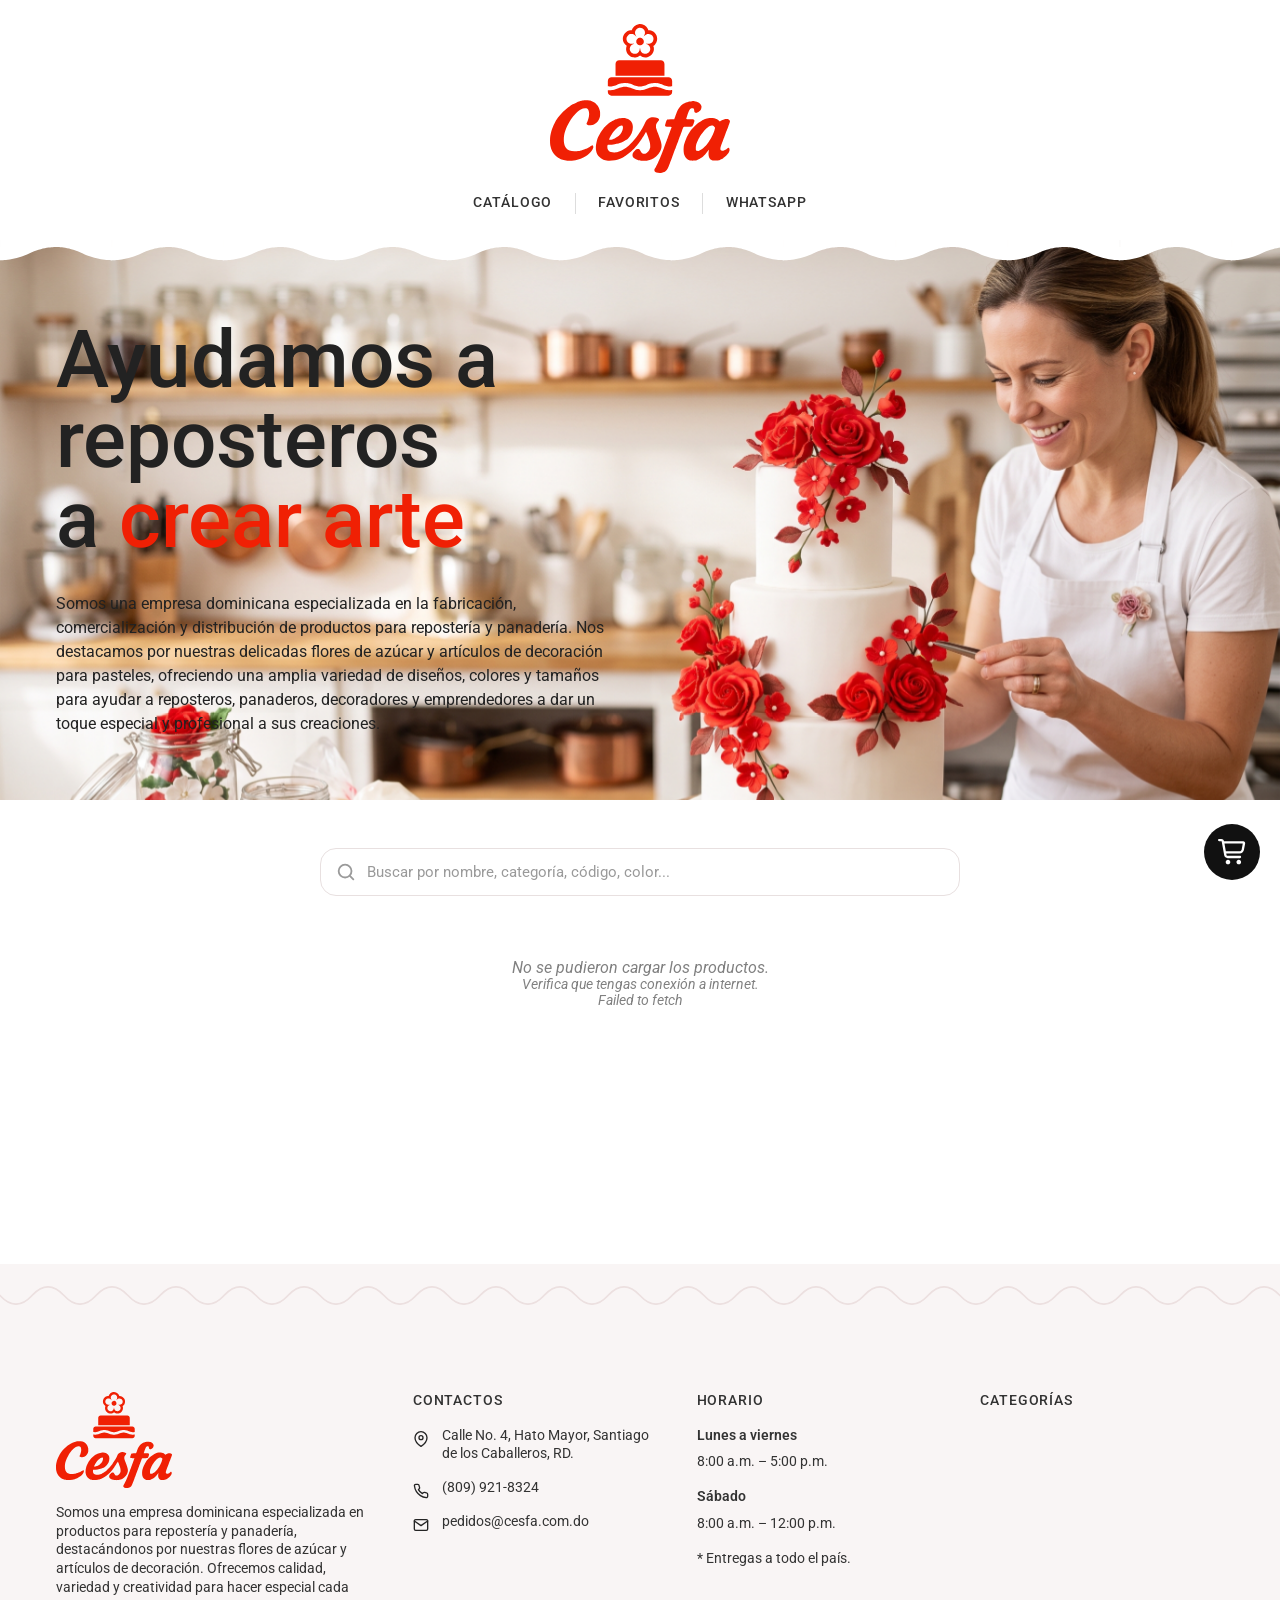
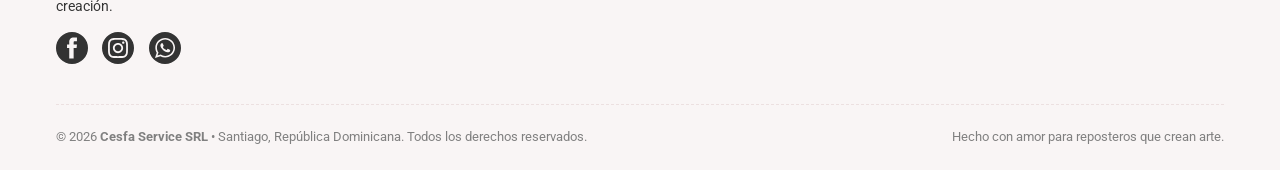
<file: index.html>
<!DOCTYPE html>
<html lang="es">
<head>
  <!-- Codificación -->
  <meta charset="UTF-8">

  <!-- Responsive -->
  <meta name="viewport" content="width=device-width, initial-scale=1.0">

  <!-- Información básica -->
  <title>Cesfa</title>
  <meta name="description" content="Somos una empresa dominicana especializada en productos para repostería y panadería, destacándonos por nuestras flores de azúcar y artículos de decoración. Ofrecemos calidad, variedad y creatividad para hacer especial cada creación.">
  <meta name="author" content="Cesfa">

  <!-- SEO -->
  <meta name="robots" content="index, follow">
  <meta name="keywords" content="productos, catálogo, tienda, servicios">

  <!-- Favicon -->
  <link rel="icon" type="image/svg+xml" href="sources/icons/favicon.svg">

  <!-- Color del navegador en móviles -->
  <meta name="theme-color" content="#f02004">

  <!-- Canonical -->
  <link rel="canonical" href="https://www.cesfa.com.do/">

  <!-- Preconexiones -->
  <link rel="preconnect" href="https://fonts.googleapis.com">

  <!-- CSS -->
  <link rel="stylesheet" href="sources/css/reset.css">
  <link rel="stylesheet" href="sources/css/header.css">
  <link rel="stylesheet" href="sources/css/banner.css">
  <link rel="stylesheet" href="sources/css/main.css">
  <link rel="stylesheet" href="sources/css/categories.css">
  <link rel="stylesheet" href="sources/css/search.css">
  <link rel="stylesheet" href="sources/css/like.css">
  <link rel="stylesheet" href="sources/css/confirm.css">
  <link rel="stylesheet" href="sources/css/cart.css">
  <link rel="stylesheet" href="sources/css/footer.css">

  <!-- JavaScript -->
  <script src="sources/js/header.js" defer></script>
  <script src="sources/js/banner.js" defer></script>
  <script src="sources/js/confirm.js" defer></script>
  <script src="sources/js/search.js" defer></script>
  <script src="sources/js/products.js" defer></script>
  <script src="sources/js/cart.js" defer></script>
  <script src="sources/js/index.js" defer></script>
</head>

<body>
  <header id="menu">
    <img src="sources/icons/logo.svg" alt="Logo">
    <menu>
      <li><a href="index.html">CATÁLOGO</a></li>
      <li><a href="sources/favorites.html">FAVORITOS</a></li>
      <li><a href="https://wa.me/18099218324" target="_blank" rel="noopener noreferrer">WHATSAPP</a></li>
    </menu>
  </header>
  <header id="banner">
    <div class="filled_wave"></div>
    <div class="container">
      <h1>Ayudamos a <br>reposteros <br>a <span class="highlight">crear arte</span></h1>
      <p class="full-text">Somos una empresa dominicana especializada en la fabricación, comercialización y distribución de productos para repostería y panadería. Nos destacamos por nuestras delicadas flores de azúcar y artículos de decoración para pasteles, ofreciendo una amplia variedad de diseños, colores y tamaños para ayudar a reposteros, panaderos, decoradores y emprendedores a dar un toque especial y profesional a sus creaciones.</p>
      <p class="minimal-text">Somos una empresa dominicana especializada en productos para repostería y panadería, destacándonos por nuestras flores de azúcar y artículos de decoración. Ofrecemos calidad, variedad y creatividad para hacer especial cada creación.</p>
    </div>
  </header>
  <section class="cesfa-search" role="search" aria-label="Buscar productos">
    <div class="cesfa-search__wrap">
      <label for="cesfa-search" class="sr-only">Buscar productos</label>
      <div class="cesfa-search__field">
        <span class="cesfa-search__icon" aria-hidden="true"><svg xmlns="http://www.w3.org/2000/svg" viewBox="0 0 24 24" width="22" height="22" fill="none" stroke="currentColor" stroke-width="2" stroke-linecap="round" stroke-linejoin="round" aria-hidden="true"><circle cx="11" cy="11" r="7"/><path d="m20 20-3.5-3.5"/></svg></span>
        <input id="cesfa-search" class="cesfa-search__input" type="search" placeholder="Buscar por nombre, categoría, código, color..." autocomplete="off" aria-label="Buscar productos">
        <button id="cesfa-search-clear" class="cesfa-search__clear" type="button" aria-label="Limpiar búsqueda" hidden>×</button>
      </div>
    </div>
    <p id="cesfa-search-count" class="cesfa-search__count" aria-live="polite" hidden></p>
  </section>
  <main>
    <!-- Contenido dinámico desde data/products.csv -->
  </main>
  <footer class="site-footer">
    <div class="wave"></div>
    <div class="container">
      <div class="footer-grid">
        <div class="footer-brand">
          <img src="sources/icons/logo.svg" alt="Cesfa Service" class="footer-brand_logo">
          <p>Somos una empresa dominicana especializada en productos para repostería y panadería, destacándonos por nuestras flores de azúcar y artículos de decoración. Ofrecemos calidad, variedad y creatividad para hacer especial cada creación.</p>
          <div class="footer-social">
            <a href="https://www.facebook.com/profile.php?id=100069526093519" target="_blank" rel="noopener"><img src="sources/icons/contacts/facebook.svg" alt="Facebook"></a>
            <a href="https://www.instagram.com/cesfaservice/" target="_blank" rel="noopener"><img src="sources/icons/contacts/instagram.svg" alt="Instagram"></a>
            <a href="https://wa.me/18099218324" target="_blank" rel="noopener noreferrer"><img src="sources/icons/contacts/whatsapp.svg" alt="WhatsApp"></a>
          </div>
        </div>

        <div class="footer-col footer-contacts">
          <h3 class="footer-heading">CONTACTOS</h3>
          <ul>
            <li>
              <a href="https://www.google.com/maps/place/Cesfa+Service/@19.4286801,-70.6715536,17z/data=!4m6!3m5!1s0x8eb1cf0586523a4d:0x229f1e89bc37322a!8m2!3d19.4287296!4d-70.668963!16s%2Fg%2F11pz2zh_2p?entry=ttu" target="_blank" rel="noopener">
                <img src="sources/icons/contacts/outline/address.svg" alt="Dirección">
                Calle No. 4, Hato Mayor, Santiago de los Caballeros, RD.
              </a>
            </li>
            <li>
              <a href="tel:+18099218324">
                <img src="sources/icons/contacts/outline/phone.svg" alt="Número de teléfono">
                (809) 921-8324
              </a>
            </li>
            <li>
              <a href="mailto:pedidos@cesfa.com.do">
                <img src="sources/icons/contacts/outline/email.svg" alt="Correo electrónico">
                pedidos@cesfa.com.do
              </a>
            </li>
          </ul>
        </div>

        <div class="footer-col footer-hours">
          <h3 class="footer-heading">HORARIO</h3>
          <dl>
            <dt>Lunes a viernes</dt>
            <dd>8:00 a.m. – 5:00 p.m.</dd>
            <dt>Sábado</dt>
            <dd>8:00 a.m. – 12:00 p.m.</dd>
          </dl>
          <p>* Entregas a todo el país.</p>
        </div>

        <div class="footer-col">
          <h3 class="footer-heading">CATEGORÍAS</h3>
          <ul id="footerCategories">
            <!-- Cesfa renderiza aquí las categorías desde sources/js/data.js -->
          </ul>
        </div>
      </div>

      <div class="footer-bottom">
        <span>© 2026 <strong>Cesfa Service SRL</strong> • Santiago, República Dominicana. Todos los derechos reservados.</span>
        <span>Hecho con amor para reposteros que crean arte.</span>
      </div>
    </div>
  </footer>
</body>
</html>
</file>
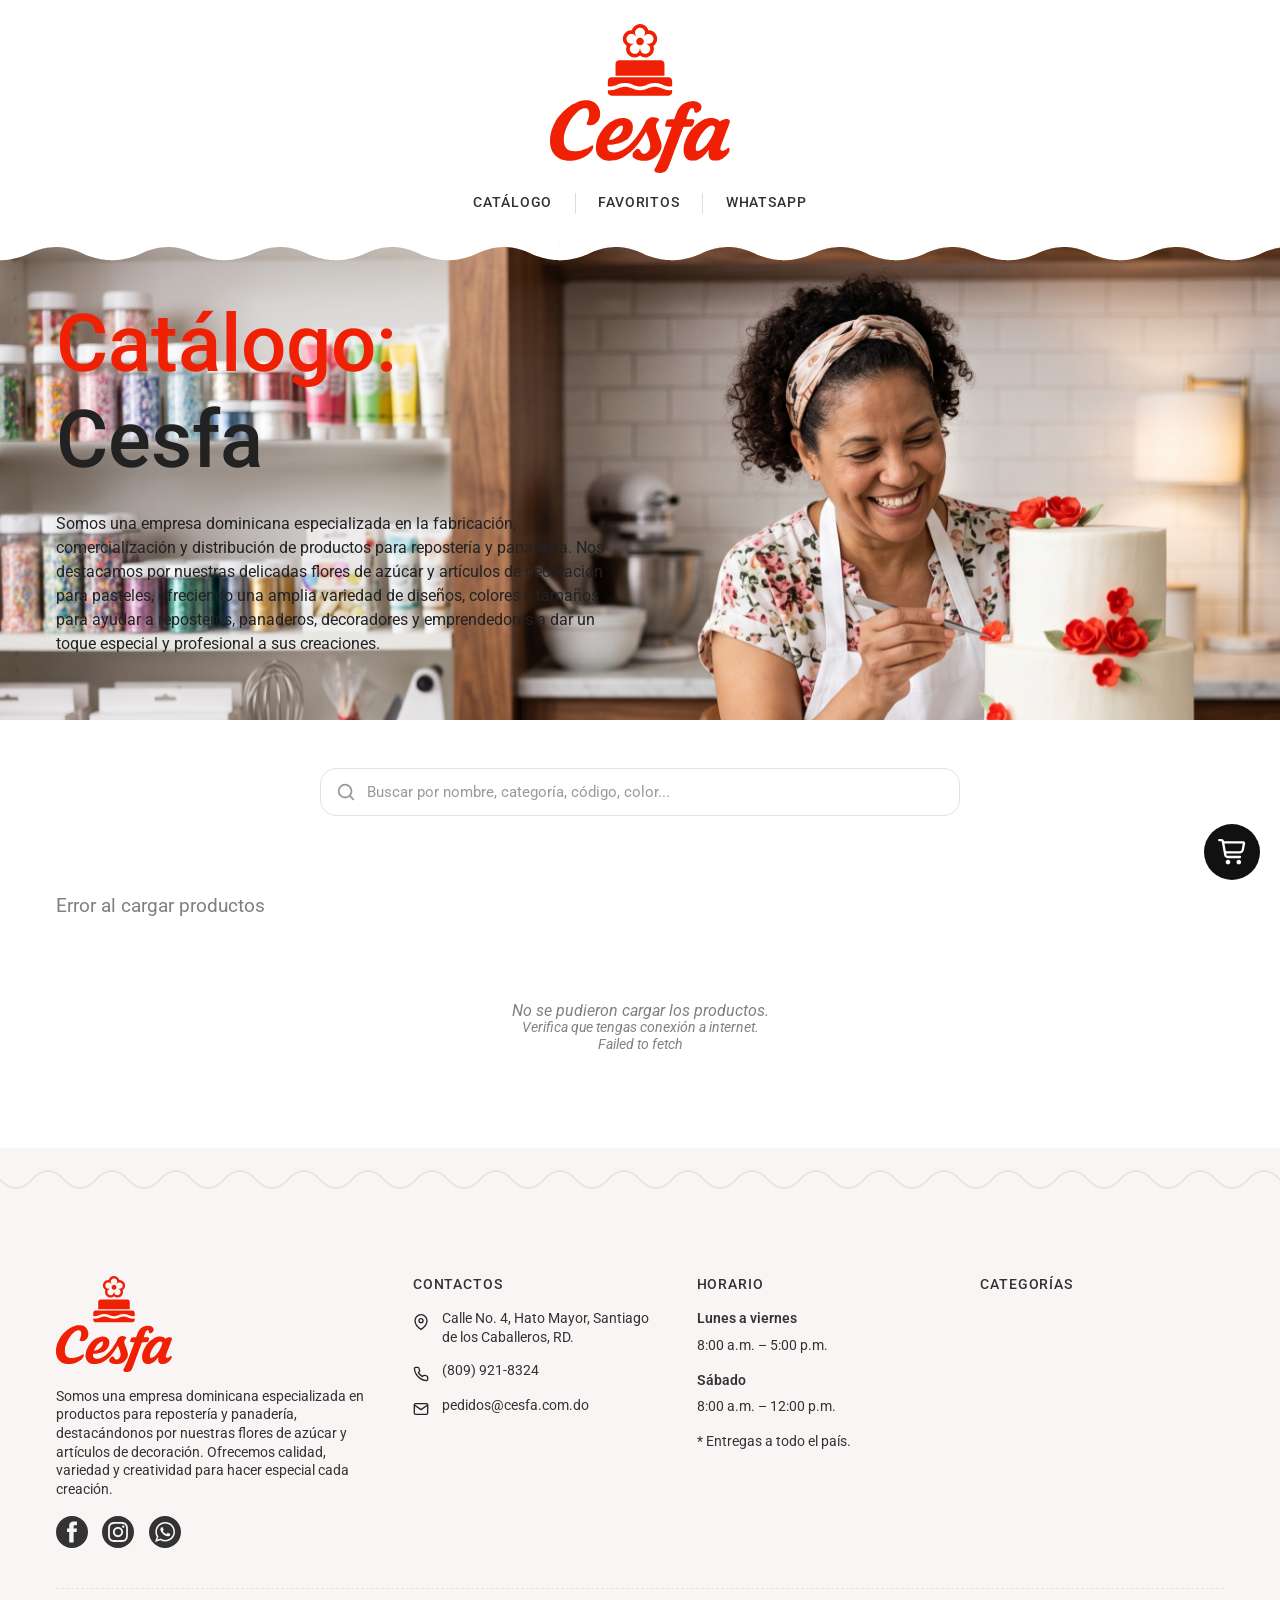
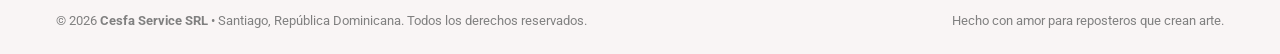
<file: sources/catalog.html>
<!DOCTYPE html>
<html lang="es">
<head>
  <!-- Codificación -->
  <meta charset="UTF-8">

  <!-- Responsive -->
  <meta name="viewport" content="width=device-width, initial-scale=1.0">

  <!-- Información básica -->
  <title>Cesfa</title>
  <meta name="description" content="Somos una empresa dominicana especializada en productos para repostería y panadería, destacándonos por nuestras flores de azúcar y artículos de decoración. Ofrecemos calidad, variedad y creatividad para hacer especial cada creación.">
  <meta name="author" content="Cesfa">

  <!-- SEO -->
  <meta name="robots" content="index, follow">
  <meta name="keywords" content="productos, catálogo, tienda, servicios">

  <!-- Favicon -->
  <link rel="icon" type="image/svg+xml" href="icons/favicon.svg">

  <!-- Color del navegador en móviles -->
  <meta name="theme-color" content="#f02004">

  <!-- Canonical -->
  <link rel="canonical" href="https://www.cesfa.com.do/">

  <!-- Preconexiones -->
  <link rel="preconnect" href="https://fonts.googleapis.com">

  <!-- CSS -->
  <link rel="stylesheet" href="css/reset.css">
  <link rel="stylesheet" href="css/header.css">
  <link rel="stylesheet" href="css/banner.css">
  <link rel="stylesheet" href="css/main.css">
  <link rel="stylesheet" href="css/catalog.css">
  <link rel="stylesheet" href="css/search.css">
  <link rel="stylesheet" href="css/like.css">
  <link rel="stylesheet" href="css/confirm.css">
  <link rel="stylesheet" href="css/cart.css">
  <link rel="stylesheet" href="css/footer.css">

  <!-- JavaScript -->
  <script src="js/header.js" defer></script>
  <script src="js/banner.js" defer></script>
  <script src="js/confirm.js" defer></script>
  <script src="js/search.js" defer></script>
  <script src="js/products.js" defer></script>
  <script src="js/cart.js" defer></script>
  <script src="js/catalog.js" defer></script>
</head>

<body>
  <header id="menu">
    <img src="icons/logo.svg" alt="Logo">
    <menu>
      <li><a href="../index.html">CATÁLOGO</a></li>
      <li><a href="favorites.html">FAVORITOS</a></li>
      <li><a href="https://wa.me/18099218324" target="_blank" rel="noopener noreferrer">WHATSAPP</a></li>
    </menu>
  </header>
  <header id="banner">
    <div class="filled_wave"></div>
    <div class="container">
      <h2 class="highlight">Catálogo:</h2>
      <h1>Cesfa</h1>
      <p class="full-text">Somos una empresa dominicana especializada en la fabricación, comercialización y distribución de productos para repostería y panadería. Nos destacamos por nuestras delicadas flores de azúcar y artículos de decoración para pasteles, ofreciendo una amplia variedad de diseños, colores y tamaños para ayudar a reposteros, panaderos, decoradores y emprendedores a dar un toque especial y profesional a sus creaciones.</p>
      <p class="minimal-text">Somos una empresa dominicana especializada en productos para repostería y panadería, destacándonos por nuestras flores de azúcar y artículos de decoración. Ofrecemos calidad, variedad y creatividad para hacer especial cada creación.</p>
    </div>
  </header>
  <section class="cesfa-search" role="search" aria-label="Buscar productos">
    <div class="cesfa-search__wrap">
      <label for="cesfa-search" class="sr-only">Buscar productos</label>
      <div class="cesfa-search__field">
        <span class="cesfa-search__icon" aria-hidden="true"><svg xmlns="http://www.w3.org/2000/svg" viewBox="0 0 24 24" width="22" height="22" fill="none" stroke="currentColor" stroke-width="2" stroke-linecap="round" stroke-linejoin="round" aria-hidden="true"><circle cx="11" cy="11" r="7"/><path d="m20 20-3.5-3.5"/></svg></span>
        <input id="cesfa-search" class="cesfa-search__input" type="search" placeholder="Buscar por nombre, categoría, código, color..." autocomplete="off" aria-label="Buscar productos">
        <button id="cesfa-search-clear" class="cesfa-search__clear" type="button" aria-label="Limpiar búsqueda" hidden>×</button>
      </div>
    </div>
    <p id="cesfa-search-count" class="cesfa-search__count" aria-live="polite" hidden></p>
  </section>
  <main>
    <p id="count">Cargando productos…</p>
    <ul>
      <!-- Productos cargados dinámicamente desde data/products.csv -->
    </ul>
    <p id="end">No hay más productos en esta colección.</p>
  </main>
  <footer class="site-footer">
    <div class="wave"></div>
    <div class="container">
      <div class="footer-grid">
        <div class="footer-brand">
          <img src="icons/logo.svg" alt="Cesfa Service" class="footer-brand_logo">
          <p>Somos una empresa dominicana especializada en productos para repostería y panadería, destacándonos por nuestras flores de azúcar y artículos de decoración. Ofrecemos calidad, variedad y creatividad para hacer especial cada creación.</p>
          <div class="footer-social">
            <a href="https://www.facebook.com/profile.php?id=100069526093519" target="_blank" rel="noopener"><img src="icons/contacts/facebook.svg" alt="Facebook"></a>
            <a href="https://www.instagram.com/cesfaservice/" target="_blank" rel="noopener"><img src="icons/contacts/instagram.svg" alt="Instagram"></a>
            <a href="https://wa.me/18099218324" target="_blank" rel="noopener noreferrer"><img src="icons/contacts/whatsapp.svg" alt="WhatsApp"></a>
          </div>
        </div>

        <div class="footer-col footer-contacts">
          <h3 class="footer-heading">CONTACTOS</h3>
          <ul>
            <li>
              <a href="https://www.google.com/maps/place/Cesfa+Service/@19.4286801,-70.6715536,17z/data=!4m6!3m5!1s0x8eb1cf0586523a4d:0x229f1e89bc37322a!8m2!3d19.4287296!4d-70.668963!16s%2Fg%2F11pz2zh_2p?entry=ttu" target="_blank" rel="noopener">
                <img src="icons/contacts/outline/address.svg" alt="Dirección">
                Calle No. 4, Hato Mayor, Santiago de los Caballeros, RD.
              </a>
            </li>
            <li>
              <a href="tel:+18099218324">
                <img src="icons/contacts/outline/phone.svg" alt="Número de teléfono">
                (809) 921-8324
              </a>
            </li>
            <li>
              <a href="mailto:pedidos@cesfa.com.do">
                <img src="icons/contacts/outline/email.svg" alt="Correo electrónico">
                pedidos@cesfa.com.do
              </a>
            </li>
          </ul>
        </div>

        <div class="footer-col footer-hours">
          <h3 class="footer-heading">HORARIO</h3>
          <dl>
            <dt>Lunes a viernes</dt>
            <dd>8:00 a.m. – 5:00 p.m.</dd>
            <dt>Sábado</dt>
            <dd>8:00 a.m. – 12:00 p.m.</dd>
          </dl>
          <p>* Entregas a todo el país.</p>
        </div>

        <div class="footer-col">
          <h3 class="footer-heading">CATEGORÍAS</h3>
          <ul id="footerCategories">
            <!-- Cesfa renderiza aquí las categorías desde js/data.js -->
          </ul>
        </div>
      </div>

      <div class="footer-bottom">
        <span>© 2026 <strong>Cesfa Service SRL</strong> • Santiago, República Dominicana. Todos los derechos reservados.</span>
        <span>Hecho con amor para reposteros que crean arte.</span>
      </div>
    </div>
  </footer>
</body>
</html>
</file>
<file: sources/css/header.css>
/* =====================================================
   #menu.css — Logo y Menú Centralizados
   ===================================================== */

body {
  margin-top: 15rem;
}

#menu {
  position: absolute;
  top: 0;
  left: 0;
  right: 0;
  width: 100%;
  display: flex;
  flex-direction: column;
  align-items: center;
  justify-content: center;
  gap: 1.25rem;
  padding: 1.5rem 1rem 1rem 1rem;
  text-align: center;
  background-color: #fff;
  z-index: 100;
  transition: padding 0.25s ease, box-shadow 0.25s ease;
}

/* Logo centrado */
#menu > img,
#menu .logo,
#menu [alt="Logo"] {
  display: block;
  margin-left: auto;
  margin-right: auto;
  max-width: 180px;
  width: 100%;
  height: auto;
  object-fit: contain;
  transition: opacity 0.2s ease;
}

/* Menú centralizado */
#menu menu,
#menu nav,
#menu ul {
  display: flex;
  flex-wrap: wrap;
  align-items: center;
  justify-content: center;
  width: 100%;
  gap: 0;
}

#menu menu li,
#menu nav li {
  display: flex;
  align-items: center;
  justify-content: center;
}

/* Separador con borde entre items del menú (no |) */
#menu menu li + li,
#menu nav li + li {
  border-left: 1px solid #ddd;
}

#menu menu a,
#menu nav a {
  display: inline-block;
  padding: 0.2rem 1.4rem;
  font-family: 'Roboto', sans-serif;
  font-size: 0.9rem;
  font-weight: 500;
  letter-spacing: 0.06em;
  text-transform: uppercase;
  color: #333;
  border-radius: 0;
  transition: color 0.2s ease;
}

#menu menu a:hover,
#menu nav a:hover {
  color: #f02004;
  background: none;
  background-color: transparent;
}

#menu menu a:active,
#menu nav a:active {
  color: #f02004;
}

#menu menu a.active,
#menu nav a.active {
  color: #f02004;
  font-weight: 700;
}

/* =====================================================
   #menu fijo — solo menú visible al hacer scroll
   Se activa vía JS con la clase .is-compact
   ===================================================== */

#menu.is-compact {
  position: fixed;
  top: 0;
  left: 0;
  right: 0;
  z-index: 1000;
  gap: 0;
  padding-top: 0.65rem;
  padding-bottom: 0.65rem;
  background-color: #fff;
  box-shadow: 0 2px 25px rgba(0, 0, 0, 0.08);
  border-bottom: 1px solid #eee;
}

/* Oculta el logo en estado compacto */
#menu.is-compact > img,
#menu.is-compact .logo,
#menu.is-compact [alt="Logo"] {
  display: none !important;
}

/* Compensa el salto del contenido cuando el #menu queda fijo */
body.has-#menu-fixed {
  padding-top: 195px;
}

/* =====================================================
   Mobile — separación entre items más comprimida
   ===================================================== */
@media (max-width: 640px) {
  #menu menu a,
  #menu nav a {
    padding: 0.2rem 0.65rem;
    letter-spacing: 0.04em;
  }
}
</file>
<file: sources/css/banner.css>
#banner {
    background-color: #f9f5f5;
    text-align: center;
    width: 100%;
    min-height: 25rem;
    overflow: hidden;
    margin-bottom: 3rem;
    background-size: cover;
    background-position: center center;
    background-repeat: no-repeat;
    position: relative;
    isolation: isolate;
    display: flex;
    align-items: center;
}

/* Capas de fondo para rotación suave */
#banner .banner-bg {
    position: absolute;
    inset: 0;
    background-size: cover;
    background-position: center center;
    background-repeat: no-repeat;
    opacity: 0;
    transition: opacity 1.4s ease-in-out;
    will-change: opacity, background-position;
    z-index: 0;
    pointer-events: none;
}

#banner .banner-bg.is-visible {
    opacity: 1;
}

#banner::before {
    content: "";
    position: absolute;
    inset: 0;
    /* Alpha dinámico: 85% en móvil (~320px) → 0% en desktop (≥1200px) */
    /* #f9f5f5 = rgb(249 245 245). El 2º stop usa alpha variable con el ancho */
    --banner-alpha: clamp(0, calc((1200px - 100vw) / 1035px), 0.85);
    background: linear-gradient(
        45deg,
        #f9f5f5 20%,
        rgb(249 245 245 / var(--banner-alpha))
    );
    z-index: 1;
    pointer-events: none;
}

#banner .filled_wave {
    position: absolute;
    top: 0;
    background-image: url('../bg/wave_02.svg');
    background-repeat: repeat-x;
    background-size: 7rem;
    z-index: 10;
    width: 100%;
    height: 1.5rem;
}

#banner > div,
#banner .banner-content {
    position: relative;
    z-index: 2;
}

#banner .banner-content {
    padding-top: 4rem;
}

#banner > div > * {
    text-align: left;
    opacity: 1;
}

#banner h3 {
    font-weight: 100;
    font-size: 1.5rem;
    margin-top: 2rem;
    color: #f02004;
}

#banner h1, #banner h2 {
    font-size: 5rem;
    font-weight: 500;
    margin-top: 1rem;
    margin-bottom: 2rem;
    max-width: 40rem;
    line-height: 1;
}

#banner h2 {
    margin: 0;
    padding: 0;
}

#banner .highlight {
    color: #f02004;
}

#banner p {
    max-width: 35rem;
    line-height: 1.5;
    margin-bottom: 2rem;
}

#banner .minimal-text {
    display: none;
}

@media (max-width: 640px) {
    #banner {
        margin-bottom: 1rem;
    }

    #banner h1, #banner h2 {
        font-size: 3rem;
    }
    
    #banner .minimal-text {
        display: block;
    }
    
    #banner .full-text {
        display: none;
    }
}

@media (prefers-reduced-motion: reduce) {
    #banner .banner-bg {
        transition: none;
    }
}
</file>
<file: sources/css/main.css>
main {
    padding: 5rem 1rem;
    height: auto;
    min-height: 20rem;
}

@media (max-width: 640px) {
    main {
        padding: 3rem 1rem 4rem 1rem;
    }
}

.btn {
    background-color: #f9f5f5;
    display: inline-flex;
    align-items: center;
    justify-content: center;
    gap: 0.45rem;
    font-size: 0.9rem;
    font-weight: 500;
    letter-spacing: 0.06em;
    color: #333;
    padding: 1rem;
    border-radius: 0.5rem;
    margin-top: 2rem;
    transition: background 0.2s ease, color 0.2s ease;
}

.btn:hover { 
    background-color: #f02004;
    color: #fff;
}

.btn svg {
    width: 1.3em;
    height: 1.3em;
    flex-shrink: 0;
}

/* =====================================================
   Placeholder HTML/CSS — mantiene tamaño del contenedor fijo
   aunque cambie el tamaño del texto interno
   ===================================================== */
.product .image .img-placeholder {
    width: 100%;
    height: 100%;
    display: flex;
    flex-direction: column;
    align-items: center;
    justify-content: center;
    gap: 0.35rem;
    background-color: #f9f5f5;
    text-align: center;
    padding: 1rem;
    box-sizing: border-box;
    flex-shrink: 0;
}

.product .image .img-placeholder .ph-label {
    font-family: 'Roboto', sans-serif;
    font-size: 1.25rem;
    font-weight: 400;
    color: #b3b3b3;
    line-height: 1.2;
}

.product .image .img-placeholder .ph-sku {
    font-family: 'Roboto', sans-serif;
    font-size: 1.25rem;
    font-weight: 600;
    color: #808080;
    line-height: 1.2;
    word-break: break-all;
}

/* =====================================================
   Mensajes de estado unificados — listas vacías, fin de lista, errores
   Mismo estilo que #end (italic) según requerimiento
   ===================================================== */
.cesfa-status,
#end {
  font-size: 1rem;
  font-style: italic;
  color: #808080;
  text-align: center;
}
#end {
  margin-top: 3rem;
}
.cesfa-status {
  margin-top: 3rem;
  padding: 1rem 1rem;
  grid-column: 1 / -1;
}
.cesfa-status--error {
  color: #808080;
}
</file>
<file: sources/css/categories.css>
main {
  padding: 0;
  max-width: none;
}

main > section {
  padding: 4rem 0 8rem 0;
}

main > section:nth-child(even) {
  background-color: #f9f5f5;
  background-image: url('../bg/wave_03.svg');
  background-size: 7rem;
}

main > section:nth-child(even) .image {
  background-color: #fff;
}

main > section:nth-child(even) .fav-btn {
  background: #f9f5f5;
  background-color: #f9f5f5;
}

main > section:nth-child(even) .product .image .img-placeholder {
  background-color: #fff;
}

.product .tag.package {
  background-color: #f9f5f5;
  border: 1px solid #111;
  border-radius: 0.3rem;
  color: #111;
  font-weight: 700;
  padding: 0.25rem 0.5rem;
  white-space: nowrap;
}

.product .price-old-group {
  display: inline-flex;
  align-items: baseline;
  gap: 0.45rem;
  white-space: nowrap;
  flex-wrap: nowrap;
}

section .category {
  font-size: 2.5rem;
  font-weight: 300;
  padding: 1rem;
}

/* Grid contenedor */
main ul {
  display: flex;
  gap: 1rem;
  padding: 1rem;
  margin-top: 1rem;
  align-items: stretch;
  overflow: auto;
  /* Chrome, Edge, Safari */
  scrollbar-width: none;
  /* Firefox */
  -ms-overflow-style: none;
}

main ul::-webkit-scrollbar {
  display: none;
}

/* Imagen */
.product .image {
  width: 20rem;
  aspect-ratio: 1;
  background-color: #f9f5f5;
  padding: 1rem;
  border-radius: 1rem;
  overflow: hidden;
  position: relative;
}

.product .image img {
  width: 100%;
  height: 100%;
  object-fit: cover;
  object-position: center;
  transition: transform 0.3s ease;
}

main ul > li.product > article:hover .image img,
.product .image:hover img {
  transform: scale(1.05);
}

/* =====================================================
   Categoría — header con título y botón Ver categoría
   ===================================================== */

.category-header {
  display: flex;
  flex-direction: column;
  align-items: center;
  justify-content: space-between;
  padding: 0 1rem;
  flex-wrap: wrap;
}

.btn-category {
  background-color: #f02004;
  display: inline-flex;
  font-size: 0.9rem;
  font-weight: 500;
  letter-spacing: 0.06em;
  color: #fff;
  padding: 1rem;
  margin: 1rem;
  margin-top: 0.5rem;
  border-radius: 0.5rem;
  transition: background 0.2s ease, color 0.2s ease;
}

.btn-category:hover {
  background: #333;
}

/* =====================================================
   Ver más — último cuadro de cada categoría
   ===================================================== */
.product.ver-mas a {
  display: block;
  width: 100%;
  height: 100%;
  text-decoration: none;
  color: inherit;
}

.image.ver-mas-box {
  display: flex;
  align-items: center;
  justify-content: center;
  background: #f9f5f5;
  transition: background 0.2s ease, color 0.2s ease;
}

.product.ver-mas {
  font-size: 1.2rem;
  font-weight: 500;
  letter-spacing: 0.03em;
  color: #808080;
}

.ver-mas-text {
  display: inline-flex;
  align-items: center;
  justify-content: center;
  gap: 0.4rem;
}

.ver-mas-text svg {
  width: 1.1em;
  height: 1.1em;
  flex-shrink: 0;
}

.product.ver-mas:hover .image.ver-mas-box {
  background: #f02004;
  color: #fff;
}

/* =====================================================
   Responsive
   ===================================================== */

/* Móvil: 1 columna */
@media (max-width: 640px) {
  main ul {
    gap: 0.7rem;
  }
  
  main > section {
    padding: 2rem 0 4rem 0;
  }

  .product .image {
    width: 15rem;
  }

  .category-header {
    align-items: start;
  }
}
</file>
<file: sources/css/search.css>
/* =====================================================
   search.css — Barra de búsqueda debajo del banner
   Normaliza acentos/mayúsculas y filtra por palabras
   ===================================================== */

.cesfa-search {
  width: 100%;
  max-width: 1200px;
  margin: 0 auto;
  padding: 0 1rem 0 1rem;
  /* queda justo debajo del banner; banner ya trae margin-bottom */
}

.cesfa-search.is-empty {
  padding-bottom: 10rem;
}

.cesfa-search__wrap {
  display: flex;
  align-items: center;
  gap: 0;
  max-width: 640px;
  margin: 0 auto;
}

.cesfa-search__field {
  position: relative;
  flex: 1;
  display: flex;
  align-items: center;
  background: #fff;
  border: 1.5px solid #e8e0e0;
  border-radius: 1rem;
  padding: 0 0.5rem 0 0.9rem;
  height: 3rem;
  transition: border-color .2s ease;
}

.cesfa-search__field:focus-within {
  border-color: #f02004;
}

.cesfa-search__icon {
  flex-shrink: 0;
  width: 22px;
  height: 22px;
  color: #9a9a9a;
  pointer-events: none;
}

.cesfa-search__field:focus-within .cesfa-search__icon {
  color: #f02004;
}

.cesfa-search__input {
  flex: 1;
  min-width: 0;
  border: none;
  outline: none;
  background: transparent;
  padding: 0.85rem 0.6rem;
  font-family: 'Roboto', system-ui, sans-serif;
  font-size: 0.95rem;
  font-weight: 400;
  color: #222;
  -webkit-user-select: text;
  user-select: text;
}

.cesfa-search__input::placeholder {
  color: #9a9a9a;
}

/* Quitar X nativa de type=search en WebKit */
.cesfa-search__input::-webkit-search-decoration,
.cesfa-search__input::-webkit-search-cancel-button,
.cesfa-search__input::-webkit-search-results-button,
.cesfa-search__input::-webkit-search-results-decoration {
  -webkit-appearance: none;
  appearance: none;
  display: none;
}

.cesfa-search__clear {
  flex-shrink: 0;
  display: inline-flex;
  align-items: center;
  justify-content: center;
  width: 2rem;
  height: 2rem;
  border-radius: 0.5rem;
  background: #f5f0f0;
  color: #6b6b6b;
  font-size: 1.25rem;
  line-height: 1;
  transition: background .15s ease, color .15s ease, opacity .15s ease, transform .15s ease;
}

.cesfa-search__clear:hover {
  background: #f02004;
  color: #fff;
}

.cesfa-search__clear:active {
  transform: scale(.92);
}

.cesfa-search__clear[hidden] {
  display: none !important;
}

/* Contador / feedback */
.cesfa-search__count {
  max-width: 640px;
  margin: 0.7rem auto 0 auto;
  font-family: 'Roboto', system-ui, sans-serif;
  font-size: 0.88rem;
  font-style: italic;
  color: #808080;
  text-align: center;
  line-height: 1.35;
  min-height: 1.2em;
}

.cesfa-search__count[hidden] {
  display: none !important;
}

.cesfa-search__count strong {
  font-style: normal;
  font-weight: 600;
  color: #313131;
}

/* Accesibilidad: label visualmente oculto */
.cesfa-search .sr-only {
  position: absolute;
  width: 1px;
  height: 1px;
  padding: 0;
  margin: -1px;
  overflow: hidden;
  clip: rect(0,0,0,0);
  white-space: nowrap;
  border: 0;
}

/* Resultados de búsqueda en index.html (grid tipo catálogo) */
#cesfa-search-results {
  width: 100%;
  max-width: 1200px;
  margin: 5rem auto 0 auto;
  padding: 0.5rem 1rem 3rem 1rem;
  box-sizing: border-box;
}

#cesfa-search-results[hidden],
main[hidden] {
  display: none !important;
}

#cesfa-search-results .cesfa-search__count {
  margin-bottom: 1.5rem;
}

/* Grid de resultados (reusa estilos de catálogo pero aislado) */
.cesfa-search__grid {
  display: grid;
  grid-template-columns: repeat(3, 1fr);
  gap: 1.5rem;
  align-items: stretch;
  list-style: none;
  padding: 0;
  margin: 0;
}

.cesfa-search__grid > li.product > article {
  position: relative;
  display: flex;
  flex-direction: column;
  height: 100%;
}

/* Asegurar que las tarjetas de resultados en index tengan estilo completo tipo catálogo */
#cesfa-search-results .product .image {
  width: 100%;
  aspect-ratio: 1;
  background-color: #f9f5f5;
  padding: 1rem;
  border-radius: 1rem;
  overflow: hidden;
  position: relative;
}

#cesfa-search-results .product .image img {
  width: 100%;
  height: 100%;
  object-fit: cover;
  object-position: center;
  transition: transform 0.3s ease;
}

#cesfa-search-results .product > article:hover .image img,
#cesfa-search-results .product .image:hover img {
  transform: scale(1.05);
}

#cesfa-search-results .product .content {
  display: flex;
  flex-direction: column;
  gap: 0.5rem;
  padding: 1rem 1.1rem 2rem;
  flex: 1;
}

#cesfa-search-results .product .title {
  font-size: 1.3rem;
  font-weight: 400;
  color: #313131;
}

#cesfa-search-results .product h4 {
  display: flex;
  flex-wrap: wrap;
  align-items: baseline;
  gap: 0;
}

#cesfa-search-results .product h4 span:not(:last-child) {
  padding-right: 0.7rem;
  margin-right: 0.7rem;
  border-right: 1px solid #b3b3b3;
}

#cesfa-search-results .product .sku {
  font-size: 1rem;
  font-weight: 600;
  color: #f02004;
  white-space: nowrap;
}

#cesfa-search-results .product .tag {
  font-size: 1rem;
  font-weight: 400;
  color: #808080;
  white-space: nowrap;
}

#cesfa-search-results .product .tag.package {
  background-color: #f9f5f5;
  border: 1px solid #111;
  border-radius: 0.3rem;
  color: #111;
  font-weight: 700;
  padding: 0.25rem 0.5rem;
}

#cesfa-search-results .product h4 span {
  white-space: nowrap;
}

#cesfa-search-results .product h4 span.tag.package:not(:last-child) {
  border-right: none;
}

#cesfa-search-results .product .price {
  display: flex;
  align-items: baseline;
  flex-wrap: wrap;
  gap: 0.45rem;
  margin-top: 0.45rem;
}

#cesfa-search-results .product .price-new {
  font-size: 1.5rem;
  font-weight: 400;
  color: #313131;
  line-height: 1.2;
}

#cesfa-search-results .product .price-old {
  font-size: 1rem;
  font-weight: 400;
  color: #808080;
  text-decoration: line-through;
  line-height: 1.2;
}

#cesfa-search-results .product .price-discount {
  font-size: 1rem;
  font-weight: 400;
  color: #f02004;
  line-height: 1.2;
}

#cesfa-search-results .product .price-old-group {
  display: inline-flex;
  align-items: baseline;
  gap: 0.45rem;
  white-space: nowrap;
  flex-wrap: nowrap;
}

#cesfa-search-results .product-meta-row {
  display: flex;
  align-items: flex-end;
  justify-content: space-between;
  gap: 0.8rem;
}

#cesfa-search-results .product-meta-left {
  flex: 1;
  min-width: 0;
}

/* Reusa .product .image etc. ya definidos; asegurar que el grid usa mismos estilos */

@media (max-width: 1024px) {
  .cesfa-search__grid {
    grid-template-columns: repeat(2, 1fr);
    gap: 1.25rem;
  }
}

@media (max-width: 640px) {
  .cesfa-search {
    padding: 0 1rem 1rem 1rem;
  }
  .cesfa-search.is-empty {
    padding-bottom: 10rem;
  }
  .cesfa-search__input {
    padding: 0.75rem 0.5rem;
    font-size: 0.92rem;
  }
  .cesfa-search__grid {
    grid-template-columns: 1fr;
    gap: 1rem;
  }
}
</file>
<file: sources/css/like.css>
/* =====================================================
   Botón favorito — corazón arriba derecha
   Usa sources/icons/favorite/outline.svg (inactivo) y filled.svg (activo)
   ===================================================== */
.product {
    position: relative;
    cursor: pointer;
}

.fav-btn {
    position: absolute;
    top: 1rem;
    right: 1rem;
    width: 2.5rem;
    height: 2.5rem;
    display: inline-flex;
    align-items: center;
    justify-content: center;
    border-radius: 50%;
    background: rgba(255,255,255,0.96);
    color: #bababa;
    border: none;
    transition: background 0.2s ease, color 0.2s ease, transform 0.15s ease, opacity 0.2s ease, visibility 0.2s ease;
    z-index: 2;
    flex-shrink: 0;
    /* Por defecto oculto cuando está inactivo (req. 4) */
    opacity: 0;
    visibility: hidden;
    transform: scale(0.92);
    pointer-events: none;
}

.fav-btn:hover {
    transform: scale(1.07);
}

.fav-btn:active {
    transform: scale(0.96);
}

.fav-btn svg {
    width: 1.6rem;
    height: 1.6rem;
    display: block;
    fill: currentColor;
    stroke: none;
    transition: fill 0.2s ease, transform 0.15s ease;
}

.fav-btn.is-fav {
    color: #f02004;
    opacity: 1;
    visibility: visible;
    transform: scale(1);
    pointer-events: auto;
}

/* Mostrar botón inactivo solo al hacer hover sobre el producto */
/* Fix: solo hover muestra el botón inactivo; focus-within causaba que quedara frizado tras desmarcar (el botón retenía foco) */
.product:hover .fav-btn:not(.is-fav) {
    opacity: 1;
    visibility: visible;
    transform: scale(1);
    pointer-events: auto;
    color: #8a8a8a;
}

.product:hover .fav-btn:not(.is-fav):hover {
    color: #f02004;
    transform: scale(1.07);
}

.fav-btn:focus-visible {
    outline: 2px solid #f02004;
    outline-offset: 2px;
    opacity: 1;
    visibility: visible;
    pointer-events: auto;
}

/* En dispositivos táctiles o sin hover, asegurar accesibilidad:
   si el usuario navega con teclado, el botón será visible via focus-within */
@media (hover: none) {
    .fav-btn:not(.is-fav) {
        opacity: 0;
        visibility: hidden;
    }
    .product:active .fav-btn:not(.is-fav) {
        opacity: 1;
        visibility: visible;
    }
}

/* =====================================================
   Etiqueta STATUS — esquina superior izquierda sobre la foto
   Rojo #f02004, sin sombra, bordes redondeados
   Solo se renderiza si el producto tiene STATUS
   ===================================================== */
.product-status {
    position: absolute;
    top: 0.75rem;
    left: 0.75rem;
    z-index: 2;
    background-color: #f02004;
    color: #fff;
    font-size: 0.7rem;
    font-weight: 700;
    letter-spacing: 0.06em;
    text-transform: uppercase;
    line-height: 1;
    padding: 0.5rem;
    border-radius: 0.5rem;
    pointer-events: none;
    box-shadow: none;
    filter: none;
    text-shadow: none;
}

/* Categorías pares en index.html — corazón con fondo #f9f5f5 */
main > section:nth-child(even) .fav-btn {
    background: #f9f5f5;
    background-color: #f9f5f5;
}

/* =====================================================
   Burbuja de favoritos en el menú
   ===================================================== */
#menu menu a.has-badge,
#menu nav a.has-badge {
    position: relative;
}

.fav-badge {
    display: inline-flex;
    align-items: center;
    justify-content: center;
    min-width: 1.35rem;
    height: 1.35rem;
    padding: 0 0.32rem;
    margin-left: 0.4rem;
    font-size: 0.70rem;
    font-weight: 700;
    line-height: 1;
    color: #fff;
    background: #f02004;
    border-radius: 999px;
    vertical-align: middle;
    transform: translateY(-1px);
    animation: favBadgeIn 0.25s ease;
}

@keyframes favBadgeIn {
    from { transform: translateY(-1px) scale(0.6); opacity: 0; }
    to   { transform: translateY(-1px) scale(1); opacity: 1; }
}

/* Variante absoluta tipo notificación (si se prefiere burbuja flotante) */
#menu menu li {
    position: relative;
}

/* =====================================================
   Animación al marcar como favorito — flash blanco + corazón palpitante (1s)
   Solo se activa al AÑADIR a favoritos (.image.fav-animating)
   Efecto solo sobre la imagen, centrado en la imagen
   ===================================================== */
.product .image.fav-animating::after {
    content: "";
    position: absolute;
    inset: 0;
    background: #fff;
    border-radius: 1rem;
    z-index: 4;
    pointer-events: none;
    animation: favFlash 1s ease forwards;
}

.product .image .fav-heart-burst {
    position: absolute;
    inset: 0;
    display: flex;
    align-items: center;
    justify-content: center;
    z-index: 5;
    pointer-events: none;
}

.product .image .fav-heart-burst svg {
    width: 6rem;
    height: 6rem;
    animation: favHeartPulse 1s ease forwards;
    will-change: transform, opacity;
    filter: none;
}

.product .image .fav-heart-burst svg path {
    fill: hsla(5, 90%, 92%, 0.75);
    stroke: #f02004;
    stroke-width: 1rem;
    stroke-linejoin: round;
    paint-order: fill;
    filter: none;
}

@keyframes favFlash {
    0%   { opacity: 0; }
    22%  { opacity: 0.7; }
    85%  { opacity: 0.5; }
    100% { opacity: 0; }
}

@keyframes favHeartPulse {
    0%  { transform: scale(0.18); opacity: 0; }
    22% { transform: scale(1.18); opacity: 1; }
    34% { transform: scale(0.92); opacity: 1; }
    48% { transform: scale(1.06); opacity: 1; }
    68% { transform: scale(1);    opacity: 1; }
    85% { transform: scale(1);    opacity: 1; }
    100%{ transform: scale(1);    opacity: 0; }
}

@media (prefers-reduced-motion: reduce) {
    .product .image.fav-animating::after,
    .product .image .fav-heart-burst svg {
        animation-duration: 0.01ms !important;
        animation-iteration-count: 1 !important;
    }
}
</file>
<file: sources/css/confirm.css>
/* =====================================================
   confirm.css — Modal de confirmación Cesfa
   Usado para: vaciar carrito y eliminar de favoritos
   ===================================================== */

.confirm-overlay {
  position: fixed;
  inset: 0;
  z-index: 1300;
  display: flex;
  align-items: center;
  justify-content: center;
  padding: 1rem;
  background: rgba(0,0,0,0.42);
  visibility: hidden;
  opacity: 0;
  pointer-events: none;
  transition: opacity 0.25s ease, visibility 0s linear 0.25s;
}

.confirm-overlay.is-open {
  visibility: visible;
  opacity: 1;
  pointer-events: auto;
  transition: opacity 0.25s ease, visibility 0s linear 0s;
}

.confirm-dialog {
  background: #fff;
  border-radius: 0.85rem;
  width: 100%;
  max-width: 420px;
  box-shadow: 0 20px 50px rgba(0,0,0,0.18);
  padding: 1.4rem 1.3rem 1.2rem;
  transform: scale(0.94) translateY(10px);
  transition: transform 0.32s cubic-bezier(0.32,0.72,0,1);
  text-align: center;
}

.confirm-overlay.is-open .confirm-dialog {
  transform: scale(1) translateY(0);
}

.confirm-icon {
  width: 52px;
  height: 52px;
  margin: 0 auto 0.9rem;
  border-radius: 50%;
  background: #fef2f2;
  color: #f02004;
  display: flex;
  align-items: center;
  justify-content: center;
}

.confirm-icon svg {
  width: 26px;
  height: 26px;
  display: block;
}

.confirm-icon.is-delete svg {
  width: 22px;
  height: 22px;
}

.confirm-title {
  font-size: 1.05rem;
  font-weight: 700;
  color: #111;
  line-height: 1.3;
  margin: 0 0 0.45rem;
  letter-spacing: 0.01em;
}

.confirm-message {
  font-size: 0.92rem;
  font-weight: 400;
  color: #666;
  line-height: 1.5;
  margin: 0 0 1.35rem;
  text-wrap: balance;
}

.confirm-actions {
  display: flex;
  gap: 0.65rem;
  justify-content: stretch;
}

.confirm-btn {
  flex: 1;
  display: inline-flex;
  align-items: center;
  justify-content: center;
  padding: 0.85rem 1rem;
  border-radius: 0.6rem;
  font-size: 0.92rem;
  font-weight: 600;
  line-height: 1;
  letter-spacing: 0.02em;
  cursor: pointer;
  border: 1px solid transparent;
  transition: background 0.2s ease, color 0.2s ease, border-color 0.2s ease, transform 0.12s ease;
  user-select: none;
  -webkit-user-select: none;
}

.confirm-btn:active {
  transform: scale(0.97);
}

.confirm-btn-cancel {
  background: #f5f5f5;
  color: #333;
  border-color: #f5f5f5;
}

.confirm-btn-cancel:hover {
  background: #ececec;
  border-color: #ececec;
}

.confirm-btn-confirm {
  background: #f02004;
  color: #fff;
  border-color: #f02004;
}

.confirm-btn-confirm:hover {
  background: #d61c03;
  border-color: #d61c03;
}

.confirm-btn-confirm.is-danger {
  background: #f02004;
  border-color: #f02004;
}

@media (max-width: 480px) {
  .confirm-dialog {
    padding: 1.25rem 1rem 1rem;
    max-width: 92vw;
  }
  .confirm-actions {
    flex-direction: column-reverse;
  }
}
</file>
<file: sources/css/cart.css>
/* =====================================================
   cart.css — Carrito de compras
   - Botón flotante blanco/negro inferior derecha + burbuja roja
   - Bandeja lateral (drawer) con lista, control cantidad y total
   - Botón +carrito en tarjeta de producto (meta row)
   ===================================================== */

/* ---------- Botón +carrito en tarjeta ---------- */
.product-meta-row {
  display: flex;
  align-items: end;
  justify-content: space-between;
  gap: 0.75rem;
  flex-wrap: nowrap;
}

.product-meta-left {
  display: flex;
  flex-direction: column;
  gap: 0.35rem;
  flex: 1;
  min-width: 0;
}

.product-meta-left h4 {
  margin: 0;
  display: flex;
  flex-wrap: wrap;
  align-items: baseline;
  gap: 0;
  row-gap: 0.5rem;
}

.product-meta-left h4 span,
.product h4 span,
.product .sku,
.product .tag {
  white-space: nowrap;
}
.product .tag.package {
  background-color: #f9f5f5;
  border: 1px solid #111;
  border-radius: 0.3rem;
  color: #111;
  font-weight: 700;
  padding: 0.25rem 0.5rem;
}

.add-cart-btn {
  display: inline-flex;
  align-items: center;
  justify-content: center;
  gap: 0.32rem;
  padding: 0.5rem 0.5rem;
  background: #111;
  color: #fff;
  border: 1px solid #111;
  border-radius: 0.5rem;
  font-size: 0.85rem;
  font-weight: 600;
  line-height: 1;
  letter-spacing: 0.02em;
  cursor: pointer;
  flex-shrink: 0;
  transition: background 0.2s ease, color 0.2s ease, transform 0.15s ease, border-color 0.2s ease;
  user-select: none;
  -webkit-user-select: none;
}

.add-cart-btn:hover {
  background: #fff;
  color: #111;
  border-color: #111;
}

.add-cart-btn:active {
  transform: scale(0.96);
}

.add-cart-btn .ac-plus {
  font-size: 1rem;
  font-weight: 700;
  line-height: 1;
  margin-right: 1px;
}

.add-cart-btn svg,
.add-cart-btn img {
  width: 1rem;
  height: 1rem;
  display: block;
  flex-shrink: 0;
}

.add-cart-btn img {
  object-fit: contain;
}

.add-cart-btn:hover img {
  filter: invert(1);
}

.add-cart-btn.is-added {
  background: #f02004;
  border-color: #f02004;
  color: #fff;
}

/* ---------- Botón flotante ---------- */
.cart-float-btn {
  position: fixed;
  right: 1.25rem;
  bottom: 1.25rem;
  width: 56px;
  height: 56px;
  border-radius: 50%;
  background: #111;
  color: #fff;
  display: inline-flex;
  align-items: center;
  justify-content: center;
  cursor: pointer;
  z-index: 1001;
  transition: transform 0.2s ease, background 0.2s ease;
}

.cart-float-btn:hover {
  transform: scale(1.06);
  background: #222;
}

.cart-float-btn:active {
  transform: scale(0.97);
}

.cart-float-btn svg,
.cart-float-btn img {
  width: 1.7rem;
  height: 1.7rem;
  display: block;
}

.cart-float-btn .cart-badge {
  position: absolute;
  top: -8px;
  right: -8px;
  min-width: 22px;
  height: 22px;
  padding: 0 6px;
  background: #f02004;
  color: #fff;
  font-size: 0.72rem;
  font-weight: 800;
  line-height: 1;
  display: inline-flex;
  align-items: center;
  justify-content: center;
  border-radius: 999px;
  border: 2px solid #fff;
  box-shadow: none;
  pointer-events: none;
  letter-spacing: 0;
}

/* ---------- Drawer / Bandeja lateral ---------- */
.cart-drawer {
  position: fixed;
  inset: 0;
  z-index: 1100;
  visibility: hidden;
  pointer-events: none;
  transition: visibility 0s linear 0.32s;
}

.cart-drawer.is-open {
  visibility: visible;
  pointer-events: auto;
  transition: visibility 0s linear 0s;
}

.cart-drawer .cart-overlay {
  position: absolute;
  inset: 0;
  background: rgba(0,0,0,0.42);
  opacity: 0;
  transition: opacity 0.28s ease;
}

.cart-drawer.is-open .cart-overlay {
  opacity: 1;
}

.cart-sidebar {
  position: absolute;
  top: 0;
  right: 0;
  width: 450px;
  max-width: 100vw;
  height: 100%;
  background: #fff;
  display: flex;
  flex-direction: column;
  transform: translateX(100%);
  transition: transform 0.32s cubic-bezier(0.32,0.72,0,1);
  box-shadow: -8px 0 30px rgba(0,0,0,0.18);
  overflow: hidden;
}

.cart-drawer.is-open .cart-sidebar {
  transform: translateX(0);
}

.cart-header {
  display: flex;
  align-items: center;
  justify-content: space-between;
  padding: 1rem;
  flex-shrink: 0;
}

.cart-header h2 {
  font-size: 1.05rem;
  font-weight: 700;
  letter-spacing: 0.07em;
  text-transform: uppercase;
  color: #111;
  margin: 0;
}

.cart-header-actions {
  display: inline-flex;
  align-items: center;
  gap: 0.5rem;
  flex-shrink: 0;
}

.cart-close,
.cart-clear {
  width: 36px;
  height: 36px;
  border-radius: 0.5rem;
  display: inline-flex;
  align-items: center;
  justify-content: center;
  background: #f5f5f5;
  cursor: pointer;
  transition: background 0.2s ease, color 0.2s ease;
  border: 0;
  padding: 0;
  line-height: 1;
}

.cart-close img,
.cart-clear img {
  display: block;
  object-fit: contain;
  flex-shrink: 0;
}

.cart-close img {
  width: 0.9rem;
  height: 0.9rem;
}

.cart-clear img {
  width: 1.2rem;
  height: 1.2rem;
}

.cart-close:hover,
.cart-clear:hover {
  background: #f02004;
}

.cart-close:hover img,
.cart-clear:hover img {
  filter: brightness(0) invert(1);
}

.cart-clear:disabled {
  opacity: 0.45;
  pointer-events: none;
}

.cart-drawer.is-empty .cart-clear {
  opacity: 0.45;
  pointer-events: none;
}

.cart-body {
  background-color: #f9f5f5;
  flex: 1;
  overflow-y: auto;
  scrollbar-width: thin;
}

.cart-items {
  display: flex;
  flex-direction: column;
  gap: 1px;
  list-style: none;
  margin: 0;
  padding: 0;
}

.cart-item {
  display: flex;
  gap: 0.75rem;
  align-items: center;
  padding: 0.5rem 1rem 0.5rem 0.5rem;
  background: #fff;
}

.cart-item img {
  width: 64px;
  height: 64px;
  object-fit: cover;
  border-radius: 0.5rem;
  background: #f9f5f5;
  flex-shrink: 0;
}

.cart-img-placeholder {
  width: 64px;
  height: 64px;
  border-radius: 0.5rem;
  background: #f9f5f5;
  flex-shrink: 0;
}

.cart-item-info {
  flex: 1;
  min-width: 0;
  display: flex;
  flex-direction: column;
  gap: 0.32rem;
}

/* Título y color igual que catálogo */
.cart-item-title {
  font-size: 0.88rem;
  font-weight: 400;
  color: #313131;
  line-height: 1.25;
  display: -webkit-box;
  line-clamp: 2;
  -webkit-line-clamp: 2;
  -webkit-box-orient: vertical;
  overflow: hidden;
}
.cart-item-title .name { font-weight: 400; }
.cart-item-title .color { font-weight: 400; color: #313131; }
.cart-item-title .sep { color: #313131; }

/* Compat: viejo nombre */
.cart-item-name {
  font-size: 0.88rem;
  font-weight: 500;
  color: #222;
  line-height: 1.25;
  display: -webkit-box;
  line-clamp: 2;
  -webkit-line-clamp: 2;
  -webkit-box-orient: vertical;
  overflow: hidden;
}

/* Meta: SKU + SIZE + WEIGHT (como h4 en catálogo) */
.cart-item-meta {
  display: flex;
  align-items: baseline;
  flex-wrap: wrap;
  gap: 0;
  row-gap: 0.5rem;
}
.cart-item-meta .sku {
  font-size: 0.78rem;
  font-weight: 600;
  color: #f02004;
  letter-spacing: 0.02em;
  white-space: nowrap;
}
.cart-item-meta .tag {
  font-size: 0.78rem;
  font-weight: 400;
  color: #808080;
  white-space: nowrap;
}
.cart-item-meta .tag.package {
  background-color: #f9f5f5;
  border: 1px solid #111;
  border-radius: 0.3rem;
  color: #111;
  font-weight: 700;
  padding: 0.25rem 0.5rem;
}
.cart-item-meta span {
  white-space: nowrap;
}
.cart-item-meta span:not(:last-child) {
  padding-right: 0.5rem;
  margin-right: 0.5rem;
  border-right: 1px solid #b3b3b3;
}
.cart-item-meta span.tag.package:not(:last-child) {
  border-right: none;
}
/* compat vieja */
.cart-item-sku {
  font-size: 0.75rem;
  font-weight: 600;
  color: #f02004;
  letter-spacing: 0.02em;
}

.cart-item-price {
  font-size: 0.85rem;
  font-weight: 600;
  color: #111;
}

/* Precios en bandeja — mismo estilo que .product .price */
.cart-item-info .price {
  display: flex;
  align-items: baseline;
  flex-wrap: wrap;
  gap: 0.4rem;
  margin-top: 0.15rem;
}
.cart-item-info .price-new {
  font-size: 0.95rem;
  font-weight: 600;
  color: #313131;
  line-height: 1.2;
}
.cart-item-info .price-old {
  font-size: 0.78rem;
  font-weight: 400;
  color: #808080;
  text-decoration: line-through;
  line-height: 1.2;
}
.cart-item-info .price-discount {
  font-size: 0.78rem;
  font-weight: 400;
  color: #f02004;
  line-height: 1.2;
}
.cart-item-info .price-old-group {
  display: inline-flex;
  align-items: baseline;
  gap: 0.4rem;
  white-space: nowrap;
  flex-wrap: nowrap;
}

.cart-item-qty {
  display: inline-flex;
  align-items: center;
  gap: 0.35rem;
  flex-shrink: 0;
  background: #f9f5f5;
  border-radius: 0.7rem;
  padding: 0.2rem;
}

.qty-btn {
  width: 28px;
  height: 28px;
  border-radius: 0.5rem;
  display: inline-flex;
  align-items: center;
  justify-content: center;
  font-size: 1.2rem;
  line-height: 1;
  background: #fff;
  color: #111;
  cursor: pointer;
  transition: background 0.15s ease, color 0.15s ease, transform 0.12s ease;
  user-select: none;
  -webkit-user-select: none;
}

.qty-btn:hover {
  background: #f02004;
  color: #fff;
}

.qty-btn:active {
  transform: scale(0.93);
}

.qty-value {
  min-width: 18px;
  text-align: center;
  font-size: 0.9rem;
  font-weight: 700;
  color: #111;
  line-height: 1;
  user-select: none;
  -webkit-user-select: none;
}

.cart-empty {
  text-align: center;
  color: #808080;
  font-size: 1rem;
  font-style: italic;
  padding: 2.5rem 1rem;
  display: none;
}

.cart-drawer.is-empty .cart-empty {
  display: block;
}
.cart-drawer.is-empty .cart-items {
  display: none;
}
.cart-drawer.is-empty .cart-footer .cart-total {
  opacity: 0.45;
}

.cart-footer {
  padding: 1rem;
  background: #fff;
  flex-shrink: 0;
  display: flex;
  flex-direction: column;
  gap: 0.85rem;
}

.cart-total {
  display: flex;
  align-items: baseline;
  justify-content: space-between;
  gap: 1rem;
  font-size: 1.2rem;
  font-weight: 500;
  color: #111;
}

.cart-total strong {
  font-size: 1.2rem;
  font-weight: 500;
  color: #111;
  letter-spacing: 0.01em;
}

.cart-discount {
  display: flex;
  align-items: baseline;
  justify-content: space-between;
  gap: 1rem;
  font-size: 0.95rem;
  font-weight: 400;
  color: #111;
}

.cart-discount strong {
  font-size: 0.95rem;
  font-weight: 400;
  color: #111;
  letter-spacing: 0.01em;
}

.cart-discount .discount-percent {
  color: #f02004;
  font-weight: 400;
}

.cart-shipping-suffix {
  color: #808080;
}

.cart-checkout-btn {
  display: inline-flex;
  align-items: center;
  justify-content: center;
  width: 100%;
  padding: 0.95rem 1rem;
  background: #f02004;
  color: #fff;
  font-size: 0.95rem;
  font-weight: 700;
  letter-spacing: 0.08em;
  text-transform: uppercase;
  border-radius: 0.6rem;
  border: 1px solid #f02004;
  cursor: pointer;
  text-align: center;
  transition: background 0.2s ease, color 0.2s ease, border-color 0.2s ease, transform 0.12s ease;
  text-decoration: none;
}

.cart-checkout-btn:hover {
  background: #111;
  border-color: #111;
  color: #fff;
}

.cart-checkout-btn:active {
  transform: scale(0.98);
}

.cart-drawer.is-empty .cart-checkout-btn {
  opacity: 0.5;
  pointer-events: none;
}

/* Responsive */
@media (max-width: 480px) {
  .cart-float-btn {
    right: 0.85rem;
    bottom: 0.85rem;
    width: 52px;
    height: 52px;
  }
  .cart-sidebar {
    width: 100vw;
    max-width: 100vw;
  }
  .cart-item img {
    width: 56px;
    height: 56px;
  }
  .cart-img-placeholder {
    width: 56px;
    height: 56px;
  }
}
</file>
<file: sources/css/footer.css>
.site-footer {
    background-color: #f9f5f5;
    font-size: 0.9rem;
    line-height: 1.3;
    color: #333;
    width: 100%;
}

.wave {
    height: 4rem;
    width: 100%;
    background-image: url("../bg/wave.svg");
    background-repeat: repeat-x;
    background-position: center;
    background-size: 4rem;
}

.site-footer .container {
    margin-top: 4rem;
    padding: 0 1rem;
}

.site-footer a {
    transition: opacity 0.2s ease;
}

.site-footer a:hover {
    color: #f02004;
}

.footer-grid {
  display: grid;
  grid-template-columns: 1.3fr 1fr 1fr 1fr;
  gap: 2.5rem;
  padding-bottom: 2.5rem;
}

.footer-brand_logo {
  height: 6rem;
  width: auto;
  margin-bottom: 1rem;
}

.footer-brand p {
  max-width: 40ch;
}

.footer-social {
  display: flex;
  gap: 0.9rem;
  margin-top: 1rem;
}

.footer-social a {
  display: inline-flex;
  align-items: center;
  justify-content: center;
  width: 2rem;
  height: 2rem;
  transition: transform 0.2s ease, opacity 0.2s ease;
}

.footer-social a:hover {
  transform: translateY(-2px);
}

.footer-social img { 
    width: 100%; 
    height: 100%;
}

.footer-heading {
    font-size: 0.9rem;
    font-weight: 500;
    letter-spacing: 0.06em;
    margin-bottom: 1rem;
}

.footer-col ul {
    display: flex;
    flex-direction: column;
    gap: 0.9rem;
}

.footer-col a  {
    display: flex;
    gap: 0.8rem;
    align-items: flex-start;
}

.footer-contacts img {
    flex-shrink: 0;
    margin-top: 0.25rem;
    width: 1rem;
    height: 1rem;
    opacity: 0.85;
}

.footer-hours dt {
    font-weight: 600;
}

.footer-hours dd {
    margin: 0.5rem 0 1rem 0; 
}

.footer-bottom {
  border-top: 1px dashed #ece0e0;
  padding: 1.5rem 0;
  display: flex;
  justify-content: space-between;
  align-items: center;
  gap: 1rem;
  flex-wrap: wrap;
  font-size: 0.8rem;
  color: #808080;
}

#footerCategories {
    gap: 0.3rem;
}

@media (max-width: 880px) {
    .footer-grid { 
        grid-template-columns: 1fr 1fr;
    }

    .footer-brand {
        grid-column: 1 / -1;
    }
}

@media (max-width: 640px) {
    .site-footer .container {
        margin-top: 3rem;
    }
}

@media (max-width: 520px) {
    .footer-grid {
        grid-template-columns: 1fr;
    }
}
</file>
<file: sources/css/catalog.css>
#count {
  font-size: 1.2rem;
  color: #808080;
  margin-bottom: 1.5rem;
}

#end {
  font-size: 1rem;
  font-style: italic;
  color: #808080;
  margin-top: 3rem;
  text-align: center;
}

/* Grid contenedor */
main > ul {
  display: grid;
  grid-template-columns: repeat(3, 1fr);
  gap: 1.5rem;
  align-items: stretch;
}

/* Tarjeta de producto */
main > ul > li.product > article {
  position: relative;
  display: flex;
  flex-direction: column;
  height: 100%;
}

/* Imagen */
.product .image {
  width: 100%;
  aspect-ratio: 1;
  background-color: #f9f5f5;
  padding: 1rem;
  border-radius: 1rem;
  overflow: hidden;
  position: relative;
}

.product .image img {
  width: 100%;
  height: 100%;
  object-fit: cover;
  object-position: center;
  transition: transform 0.3s ease;
}

main > ul > li.product > article:hover .image img {
  transform: scale(1.05);
}

/* Contenido */
.product .content {
  display: flex;
  flex-direction: column;
  gap: 0.5rem;
  padding: 1rem 1.1rem 2rem;
  flex: 1;
}

.product .title {
  font-size: 1.3rem;
  font-weight: 400;
  color: #313131;
}

.product h4 {
  display: flex;
  flex-wrap: wrap;
  align-items: baseline;
  gap: 0;
}

.product h4 span:not(:last-child) {
  padding-right: 0.7rem;
  margin-right: 0.7rem;
  border-right: 1px solid #b3b3b3;
}

.product .sku {
  font-size: 1rem;
  font-weight: 600;
  color: #f02004;
  white-space: nowrap;
}

.product .tag {
  font-size: 1rem;
  font-weight: 400;
  color: #808080;
  white-space: nowrap;
}

.product .tag.package {
  background-color: #f9f5f5;
  border: 1px solid #111;
  border-radius: 0.3rem;
  color: #111;
  font-weight: 700;
  padding: 0.25rem 0.5rem;
}

.product h4 span {
  white-space: nowrap;
}

.product h4 span.tag.package:not(:last-child) {
  border-right: none;
}

/* =====================================================
   Precios — $RD, OLD tachado gris, descuento #f02004
   ===================================================== */
.product .price {
  display: flex;
  align-items: baseline;
  flex-wrap: wrap;
  gap: 0.45rem;
  margin-top: 0.45rem;
}

.product .price-new {
  font-size: 1.5rem;
  font-weight: 400;
  color: #313131;
  line-height: 1.2;
}

.product .price-old {
  font-size: 1rem;
  font-weight: 400;
  color: #808080;
  text-decoration: line-through;
  line-height: 1.2;
}

.product .price-discount {
  font-size: 1rem;
  font-weight: 400;
  color: #f02004;
  line-height: 1.2;
}

.product .price-old-group {
  display: inline-flex;
  align-items: baseline;
  gap: 0.45rem;
  white-space: nowrap;
  flex-wrap: nowrap;
}

.product .preview-price {
  justify-content: center;
  padding: 0.55rem 0.2rem 0;
}

/* =====================================================
   Responsive
   ===================================================== */

/* Tablet: 2 columnas */
@media (max-width: 1024px) {
  main > ul {
    grid-template-columns: repeat(2, 1fr);
    gap: 1.25rem;
  }
}

/* Móvil: 1 columna */
@media (max-width: 640px) {
  #end {
    margin-top: 2rem;
  }

  main > ul {
    grid-template-columns: 1fr;
    gap: 1rem;
  }

  .product .content {
    padding: 0.9rem 1rem 2rem;
  }
}

/* Unificación con #end para mensajes vacíos/errores */
.cesfa-status {
  font-size: 1rem;
  font-style: italic;
  color: #808080;
  text-align: center;
  margin-top: 3rem;
  padding: 1rem;
  grid-column: 1 / -1;
}
</file>
